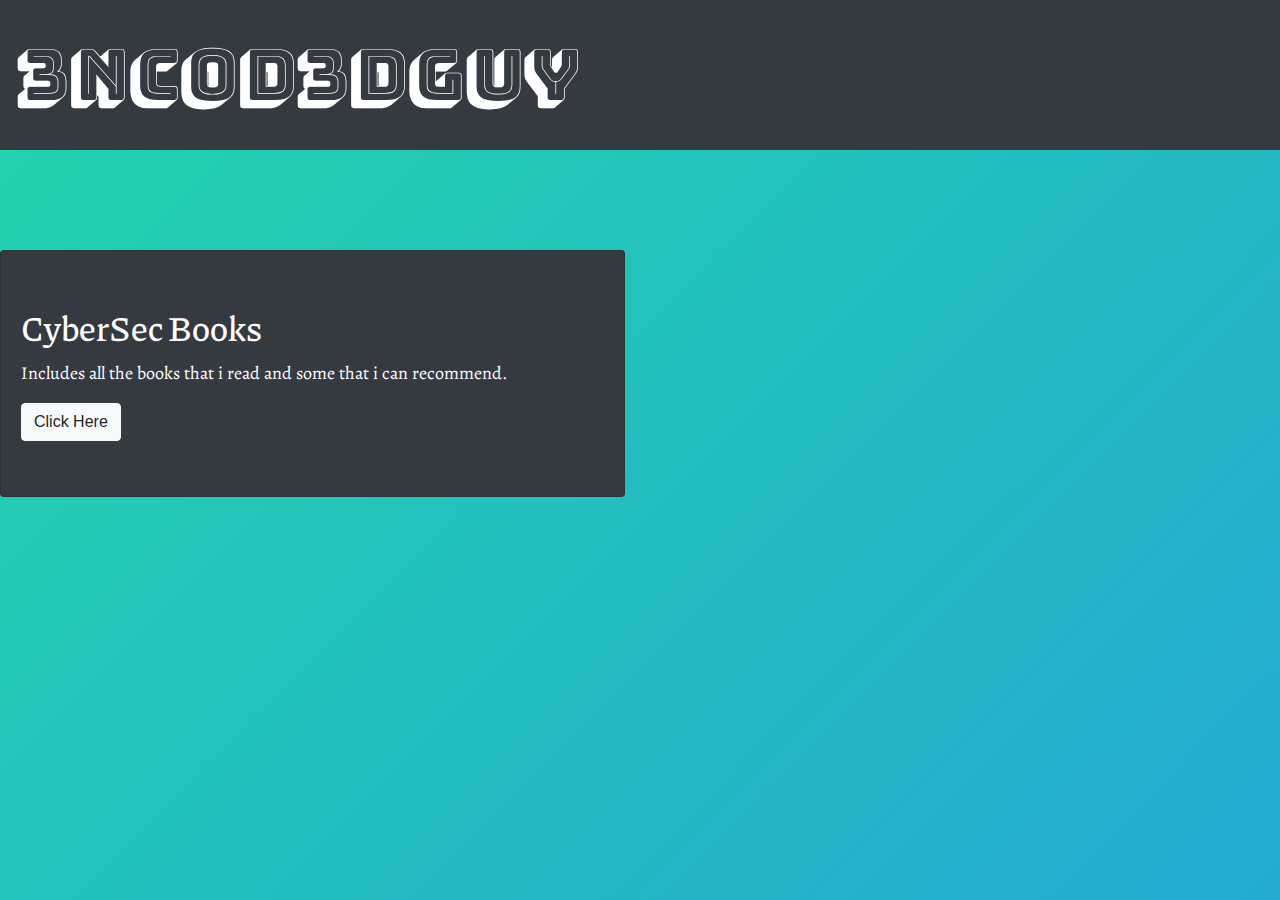
<file: index.html>
<!DOCTYPE html>
<html lang="en" dir="ltr">

<head>
  <meta charset="utf-8">
  <title>3nc0d3dGuY</title>
  <link rel="stylesheet" href="https://stackpath.bootstrapcdn.com/bootstrap/4.5.3/css/bootstrap.min.css" integrity="sha384-TX8t27EcRE3e/ihU7zmQxVncDAy5uIKz4rEkgIXeMed4M0jlfIDPvg6uqKI2xXr2" crossorigin="anonymous">
  <link rel="stylesheet" href="https://stackpath.bootstrapcdn.com/bootstrap/4.5.2/css/bootstrap.min.css" integrity="sha384-JcKb8q3iqJ61gNV9KGb8thSsNjpSL0n8PARn9HuZOnIxN0hoP+VmmDGMN5t9UJ0Z" crossorigin="anonymous">
  <link rel="stylesheet" href="css/index.css">
  <link href="https://fonts.googleapis.com/css2?family=Alegreya&family=Architects+Daughter&display=swap" rel="stylesheet">
  <link href="https://fonts.googleapis.com/css2?family=Piazzolla:wght@800&display=swap" rel="stylesheet">
  <link href="https://fonts.googleapis.com/css2?family=Bungee+Shade&display=swap" rel="stylesheet">
</head>

<body>

<nav class="navbar navbar-dark bg-dark heading">
  <span class="navbar-brand mb-0 h1 headingtext">3nc0d3dGuY</span>
</nav>

<div class="row">
  <div class="col-sm-6">
    <div class="card text-white bg-dark firstcard">
      <div class="card-body">
        <h5 class="card-title firstcardTitle">CyberSec Books</h5>
        <p class="card-text firstcardText">Includes all the books that i read and some that i can recommend.</p>
        <a href="books.html" class="btn btn-light">Click Here</a>
      </div>
    </div>
  </div>
</div>


</body>
</html>
</file>
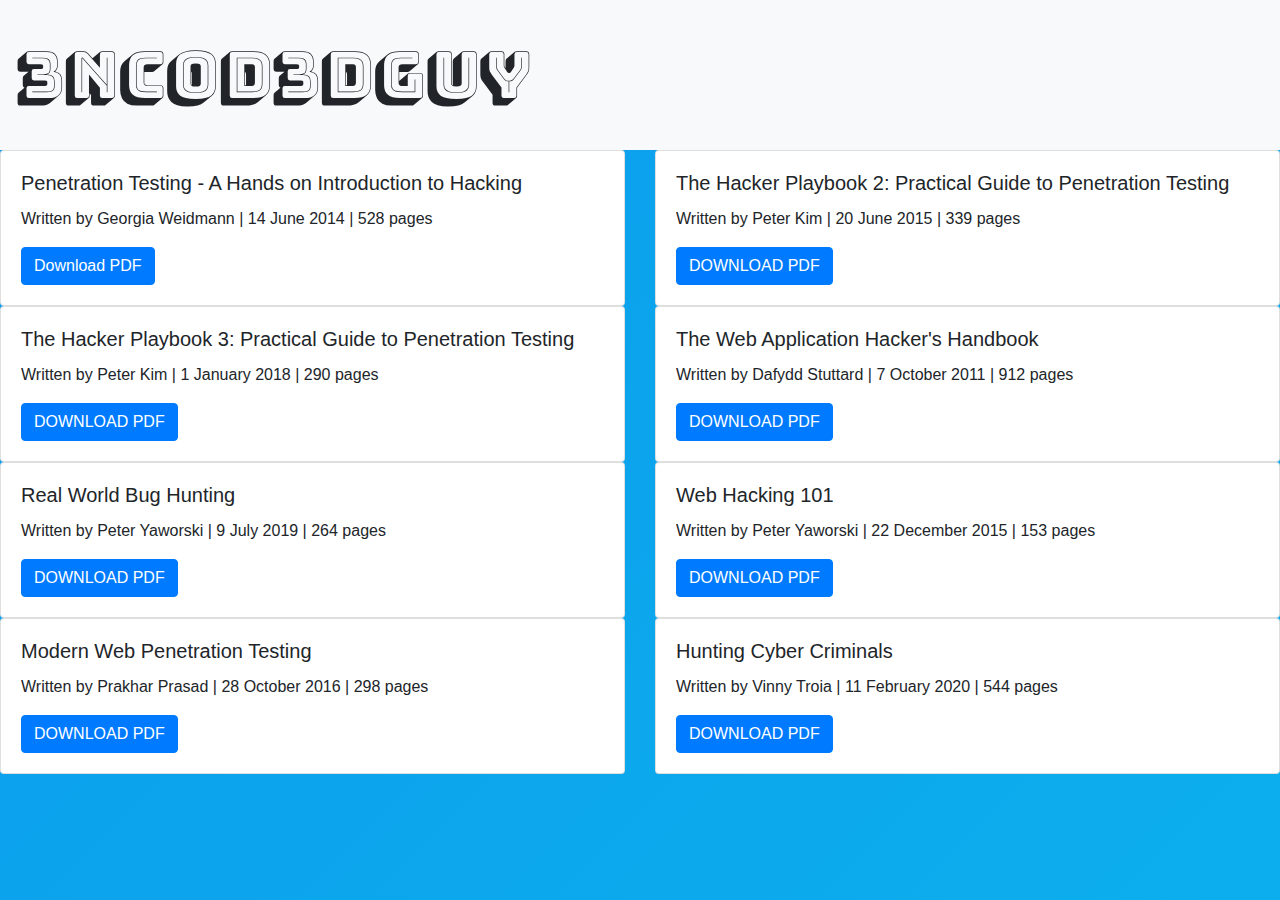
<file: books.html>
<!DOCTYPE html>
<html lang="en" dir="ltr">
  <head>
    <meta charset="utf-8">
    <title>3nc0d3dGuY</title>
    <link rel="stylesheet" href="css/books.css">
    <link rel="stylesheet" href="https://stackpath.bootstrapcdn.com/bootstrap/4.5.2/css/bootstrap.min.css" integrity="sha384-JcKb8q3iqJ61gNV9KGb8thSsNjpSL0n8PARn9HuZOnIxN0hoP+VmmDGMN5t9UJ0Z" crossorigin="anonymous">
    <link href="https://fonts.googleapis.com/css2?family=Alegreya&family=Architects+Daughter&display=swap" rel="stylesheet">
    <link href="https://fonts.googleapis.com/css2?family=Piazzolla:wght@800&display=swap" rel="stylesheet">
    <link href="https://fonts.googleapis.com/css2?family=Bungee+Shade&display=swap" rel="stylesheet">
  </head>
  <body>

    <nav class="navbar navbar-dark bg-light heading">
      <span class="headingtext navbar-dark">3nc0d3dGuY</span>
    </nav>

    <div class="row">
      <div class="col-sm-6">
        <div class="card">
          <div class="card-body">
            <h5 class="card-title">Penetration Testing - A Hands on Introduction to Hacking</h5>
            <p class="card-text">Written by Georgia Weidmann | 14 June 2014 | 528 pages</p>
            <a href="docs\Penetration Testing - A hands-on introduction to Hacking.pdf" class="btn btn-primary">Download PDF</a>
        </div>
      </div>
    </div>
    <div class="col-sm-6">
      <div class="card">
        <div class="card-body">
          <h5 class="card-title">The Hacker Playbook 2: Practical Guide to Penetration Testing</h5>
          <p class="card-text">Written by Peter Kim | 20 June 2015 | 339 pages</p>
          <a href="docs\The Hacker Playbook 2.pdf" class="btn btn-primary">DOWNLOAD PDF</a>
        </div>
      </div>
    </div>
  </div>

  <div class="row">
    <div class="col-sm-6">
      <div class="card">
        <div class="card-body">
          <h5 class="card-title">The Hacker Playbook 3: Practical Guide to Penetration Testing</h5>
          <p class="card-text">Written by Peter Kim | 1 January 2018 | 290 pages</p>
          <a href="docs\The Hacker Playbook - Practical Guide To Penetration Testing.pdf" class="btn btn-primary">DOWNLOAD PDF</a>
      </div>
    </div>
  </div>
  <div class="col-sm-6">
    <div class="card">
      <div class="card-body">
        <h5 class="card-title">The Web Application Hacker's Handbook</h5>
        <p class="card-text">Written by Dafydd Stuttard | 7 October 2011 | 912 pages</p>
        <a href="docs\The Web Application Hackers Handbook.pdf" class="btn btn-primary">DOWNLOAD PDF</a>
      </div>
    </div>
  </div>
</div>
<div class="row">
  <div class="col-sm-6">
    <div class="card">
      <div class="card-body">
        <h5 class="card-title">Real World Bug Hunting</h5>
        <p class="card-text">Written by Peter Yaworski | 9 July 2019 | 264 pages</p>
        <a href="docs\Real-World-Bug-Hunting.pdf" class="btn btn-primary">DOWNLOAD PDF</a>
    </div>
  </div>
</div>
<div class="col-sm-6">
  <div class="card">
    <div class="card-body">
      <h5 class="card-title">Web Hacking 101</h5>
      <p class="card-text">Written by Peter Yaworski | 22 December 2015 | 153 pages</p>
      <a href="docs\web-hacking-101.pdf" class="btn btn-primary">DOWNLOAD PDF</a>
    </div>
  </div>
</div>
</div>
<div class="row">
  <div class="col-sm-6">
    <div class="card">
      <div class="card-body">
        <h5 class="card-title">Modern Web Penetration Testing</h5>
        <p class="card-text">Written by Prakhar Prasad | 28 October 2016 | 298 pages</p>
        <a href="docs\Modern Web Penetration Testing 2016.pdf" class="btn btn-primary">DOWNLOAD PDF</a>
    </div>
  </div>
</div>
<div class="col-sm-6">
  <div class="card">
    <div class="card-body">
      <h5 class="card-title">Hunting Cyber Criminals</h5>
      <p class="card-text">Written by Vinny Troia | 11 February 2020 | 544 pages</p>
      <a href="docs\hunting-cyber-criminals-a-hackers-guide-to-online-intelligence-gathering-tools-and-techniques-1nbsped-1119540925.pdf" class="btn btn-primary">DOWNLOAD PDF</a>
    </div>
  </div>
</div>
</div>
<!--CTF#3: OJSXMM3BNRZV64ZTMNZGK5DTL5UW4X3DGBWW2M3OORZX2=== hint->23esaB-->
</body>
</html>
</file>
<file: css/index.css>
body {
	background: linear-gradient(-45deg, #ee7752, #e73c7e, #23a6d5, #23d5ab);
	background-size: 400% 400%;
	animation: gradient 15s ease infinite;
}

@keyframes gradient {
	0% {
		background-position: 0 50%;
	}
	50% {
		background-position: 100% 50%;
	}
	100% {
		background-position: 0 50%;
	}
}

.heading{
  height: 150px;
}


.headingtext{
  font-size: 70px;
  font-family: 'Bungee Shade', cursive;
}

.firstcard{
  margin-top: 100px;
  padding-top: 35px;
  padding-bottom: 35px;
}

.firstcardTitle{
  font-size: 35px;
  font-family: 'Piazzolla', serif;
}

.firstcardText{
  font-size: 18px;
  font-family: 'Alegreya', serif;
}
</file>
<file: css/books.css>
body {
	background: linear-gradient(-45deg, #0cedb9,  #0cedcb,  #0cedcb,  #0cb8ed,  #0caaed,  #0c9aed);
	background-size: 400% 400%;
	animation: gradient 15s ease infinite;
}

@keyframes gradient {
	0% {
		background-position: 0 50%;
	}
	50% {
		background-position: 100% 50%;
	}
	100% {
		background-position: 0 50%;
	}
}

.heading{
  height: 150px;
}


.headingtext{
  font-size: 4rem;
  font-family: 'Bungee Shade', cursive;
}
</file>
